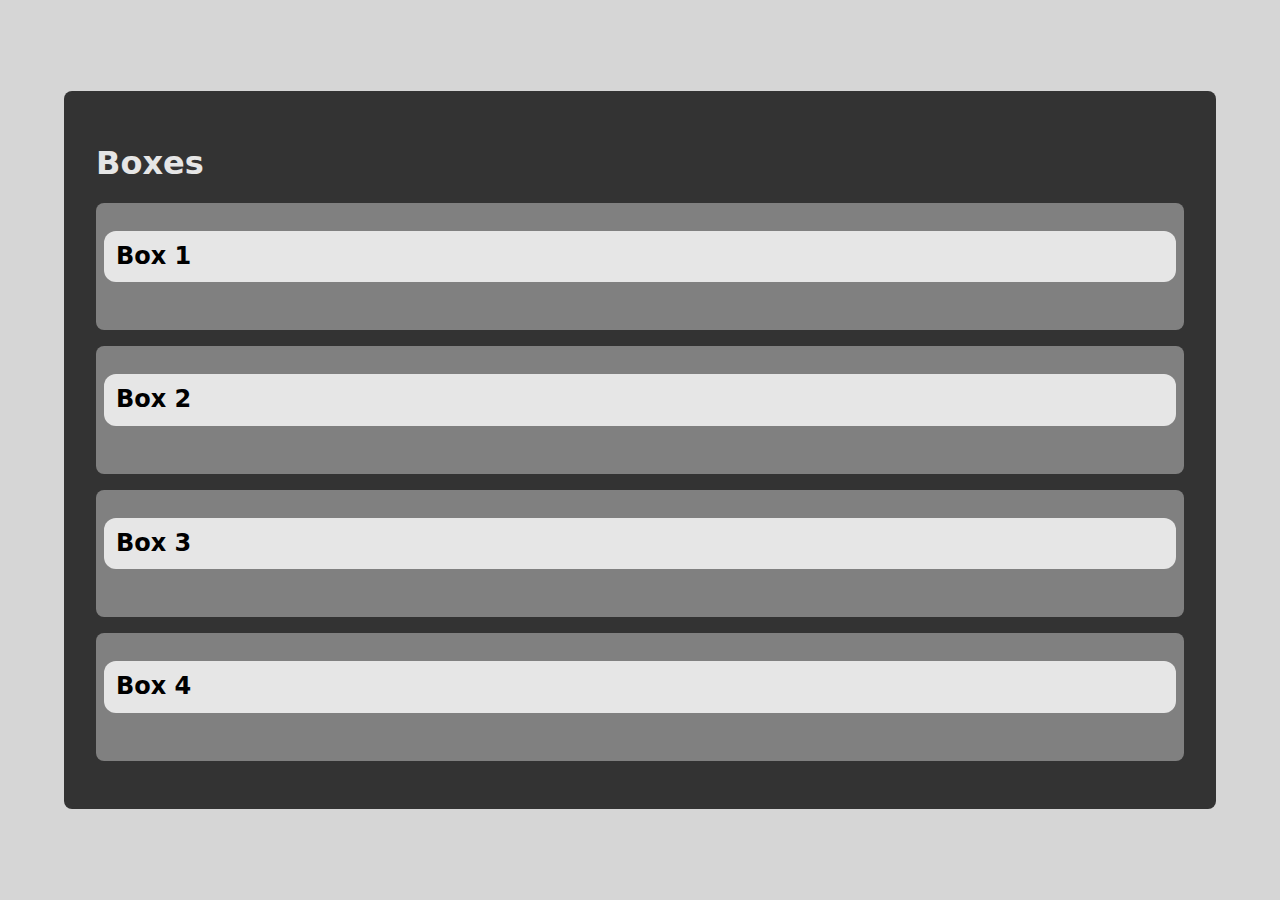
<file: Librería de componentes/acordeón/index.html>
<!DOCTYPE html>
<html lang="es">
  <head>
    <meta charset="UTF-8" />
    <meta http-equiv="X-UA-Compatible" content="IE=edge" />
    <meta name="viewport" content="width=device-width, initial-scale=1.0" />
    <title>Document</title>

    <!-- Code -->

    <!-- Code -->
    
    <script src="./assets/js/main.js" defer></script>
    <link rel="stylesheet" href="./assets/css/normalize.css" />
    <link rel="stylesheet" href="./assets/css/style.css" />
  </head>
  <body>
    <article class="container">
      <h1 class="container__title">Boxes</h1>
      <section class="box">
        <h2 class="box__title">Box 1</h2>
        <p class="box__text">Lorem ipsum dolor, sit amet consectetur adipisicing elit. Aliquid libero rerum quidem incidunt voluptates id quasi, porro beatae quam animi eveniet pariatur debitis cumque alias accusantium est recusandae at reprehenderit.
        </p>
      </section>
      <section class="box">
        <h2 class="box__title">Box 2</h2>
        <p class="box__text">Lorem ipsum dolor sit amet consectetur adipisicing elit. Ipsum excepturi repellat modi animi totam quo vitae quidem aliquid odit iste culpa et dolore enim, repellendus labore sed iusto! Nisi, corporis?</p>
      </section>
      <section class="box">
        <h2 class="box__title">Box 3</h2>
        <p class="box__text">Lorem ipsum dolor sit amet consectetur adipisicing elit. Quo enim, tempora doloremque alias nisi minus, sequi similique provident consectetur adipisci aliquid laborum dicta doloribus ipsum magni id eius ipsa sunt.</p>
      </section>
      <section class="box">
        <h2 class="box__title">Box 4</h2>
        <p class="box__text">Lorem ipsum dolor sit amet consectetur adipisicing elit. Nulla quas omnis ducimus expedita voluptas optio, placeat porro officiis fugit rem nisi sed qui harum laboriosam? Sit eligendi nobis sunt non.</p>
      </section>
    </article>
  </body>
</html>
</file>
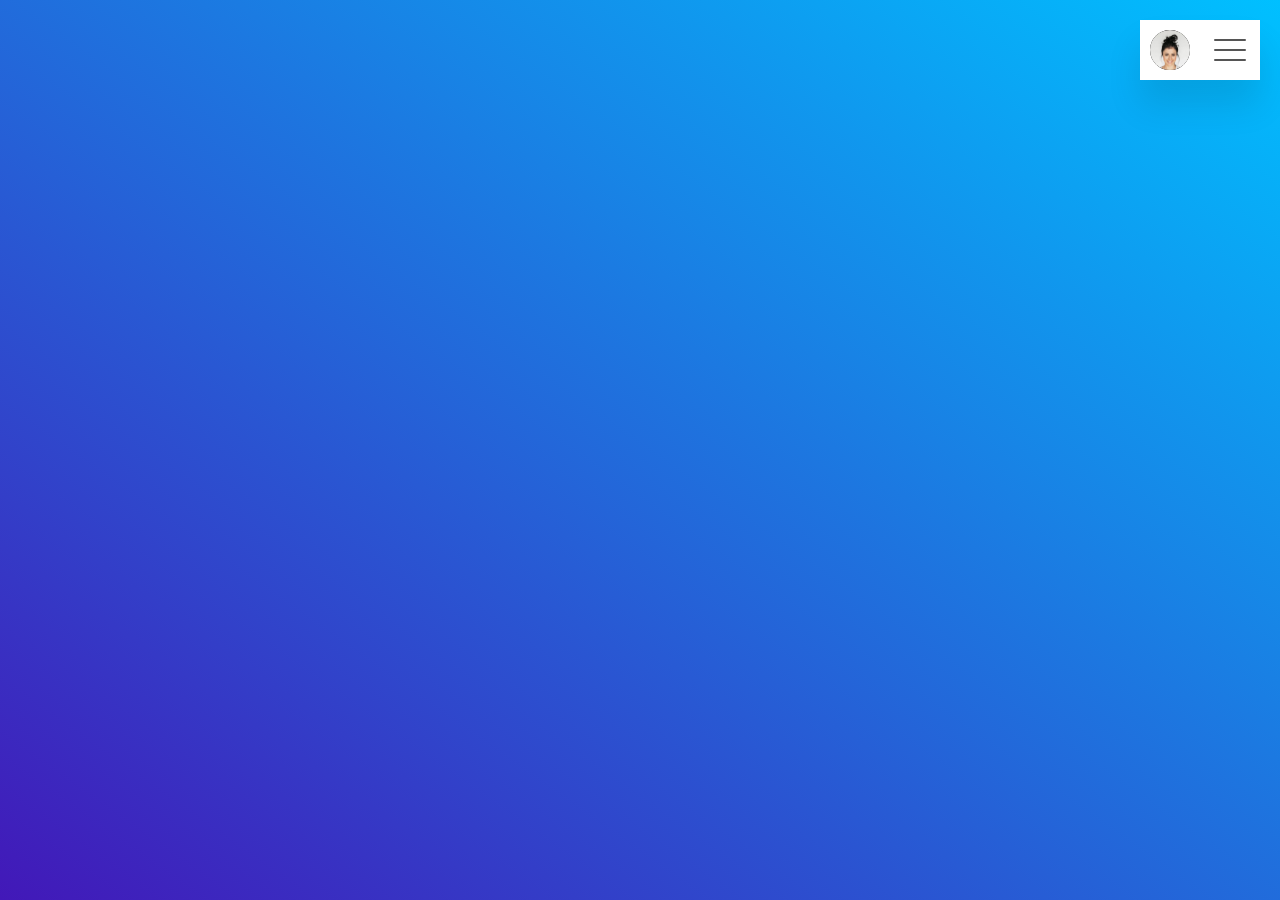
<file: Librería de componentes/dropdown-menu/index.html>
<!DOCTYPE html>
<html lang="es">
  <head>
    <meta charset="UTF-8" />
    <meta http-equiv="X-UA-Compatible" content="IE=edge" />
    <meta name="viewport" content="width=device-width, initial-scale=1.0" />
    <title>Dropdown Menu</title>
    <link rel="stylesheet" href="./assets/css/normalize.css" />
    <link rel="stylesheet" href="./assets/css/style.css" />
  </head>
  <body>
    <nav class="nav" id="nav">
      <div class="user">
        <div class="user__boxImg">
          <img
            src="./assets/img/profile.jpg"
            alt="Profile photo"
            class="user__img"
          />
        </div>
        <p class="user__name">Alina Smith</p>
      </div>
      <ul class="menu">
        <li class="menu__item">
          <a href="#" class="menu__link"
            ><img
              src="./assets/img/user.svg"
              alt="Icon user"
              class="menu__icon"
            />My Profile</a
          >
        </li>
        <li class="menu__item">
          <a href="#" class="menu__link"
            ><img
              src="./assets/img/chat.svg"
              alt="Icon chat"
              class="menu__icon"
            />Messages</a
          >
        </li>
        <li class="menu__item">
          <a href="#" class="menu__link"
            ><img
              class="menu__icon"
              src="./assets/img/bell.svg"
              alt="Icon bell"
            />Notification</a
          >
        </li>
        <li class="menu__item">
          <a href="#" class="menu__link">
            <img
              src="./assets/img/paperclip.svg"
              alt="Icon settings"
              class="menu__icon"
            />Settings</a
          >
        </li>
        <li class="menu__item">
          <a href="#" class="menu__link"
            ><img
              class="menu__icon"
              src="./assets/img/question.svg"
              alt="Icon question"
            />Help & Support</a
          >
        </li>
        <li class="menu__item">
          <a href="#" class="menu__link">
            <img
              src="./assets/img/log-out.svg"
              alt="Icon log-out"
              class="menu__icon"
            />Logout</a
          >
        </li>
      </ul>
      <div class="icon" id="icon">
        <div class="icon__draw"></div>
      </div>
    </nav>

    <script src="./assets/js/scripts.js"></script>
  </body>
</html>
</file>
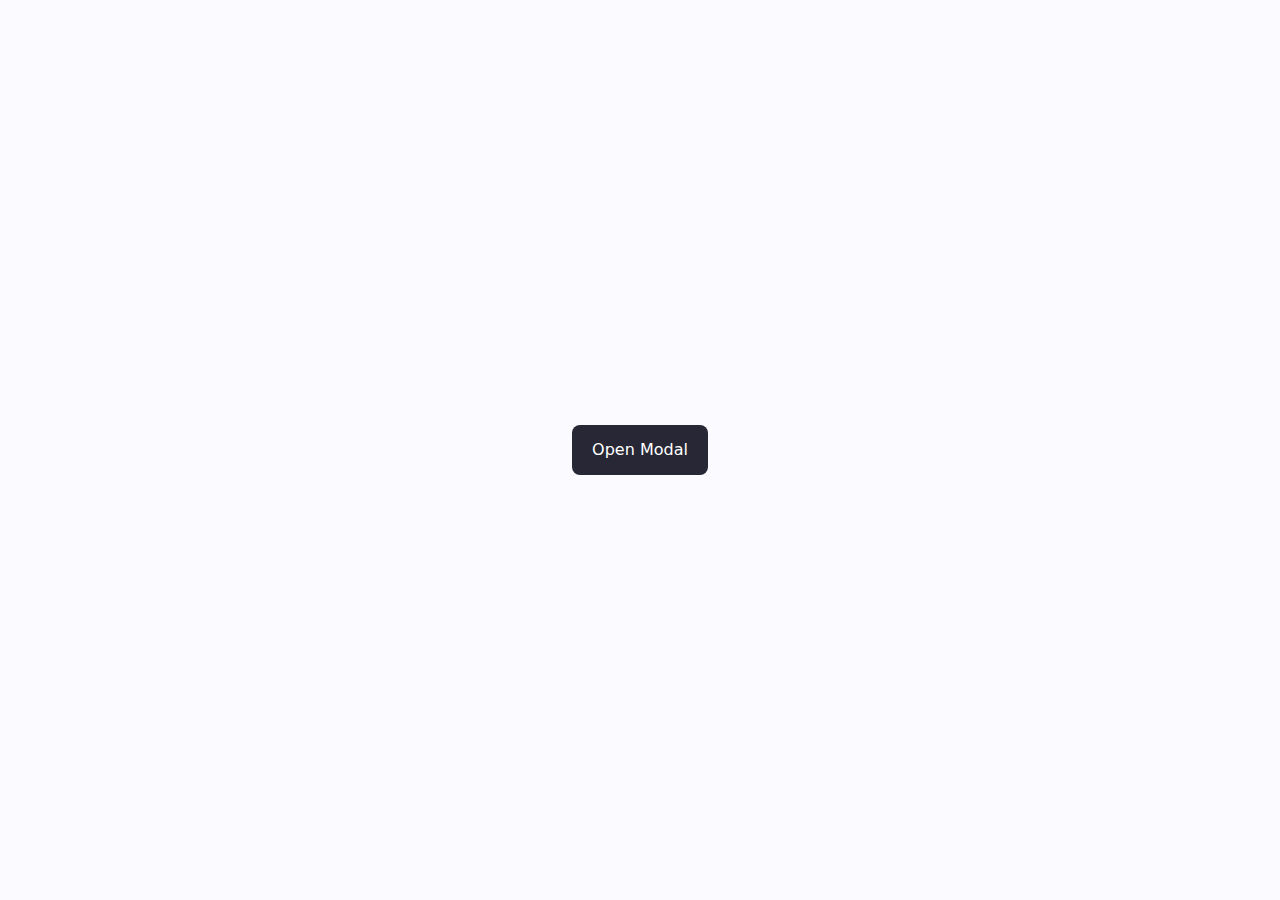
<file: Librería de componentes/modal-window/index.html>
<!DOCTYPE html>
<html lang="es">
<head>
    <meta charset="UTF-8">
    <meta http-equiv="X-UA-Compatible" content="IE=edge">
    <meta name="viewport" content="width=device-width, initial-scale=1.0">
    <title>Document</title>
    <link href='https://unpkg.com/boxicons@2.1.2/css/boxicons.min.css' rel='stylesheet'>
    <link rel="stylesheet" href="./assets/css/normalize.css">
    <link rel="stylesheet" href="./assets/css/style.css">
</head>
<body>
    <article class="modal container">
        <button class="modal__button" id="open-modal">Open Modal</button>
        <div class="modal__container" id="modal-container">
            <div class="modal__content">
                <div class="modal__close" id="close-modal" title="close"><i class='bx bx-x'></i></div>
                <h1 class="modal__title">Question?</h1>
                <p class="modal__description">Lorem ipsum dolor sit amet consectetur adipisicing elit. Veniam nostrum suscipit quo, eligendi dignissimos libero culpa numquam sequi odit nemo maiores. Vitae amet saepe assumenda nemo illum. Ipsam, voluptatibus odit!</p>
                <button class="modal__button modal__button--width">Accept</button>
                <button class="modal__button modal__button--width">Decline</button>
            </div>
        </div>
    </article>

    
    <script src="./assets/js/main.js"></script>
</body>
</html>
</file>
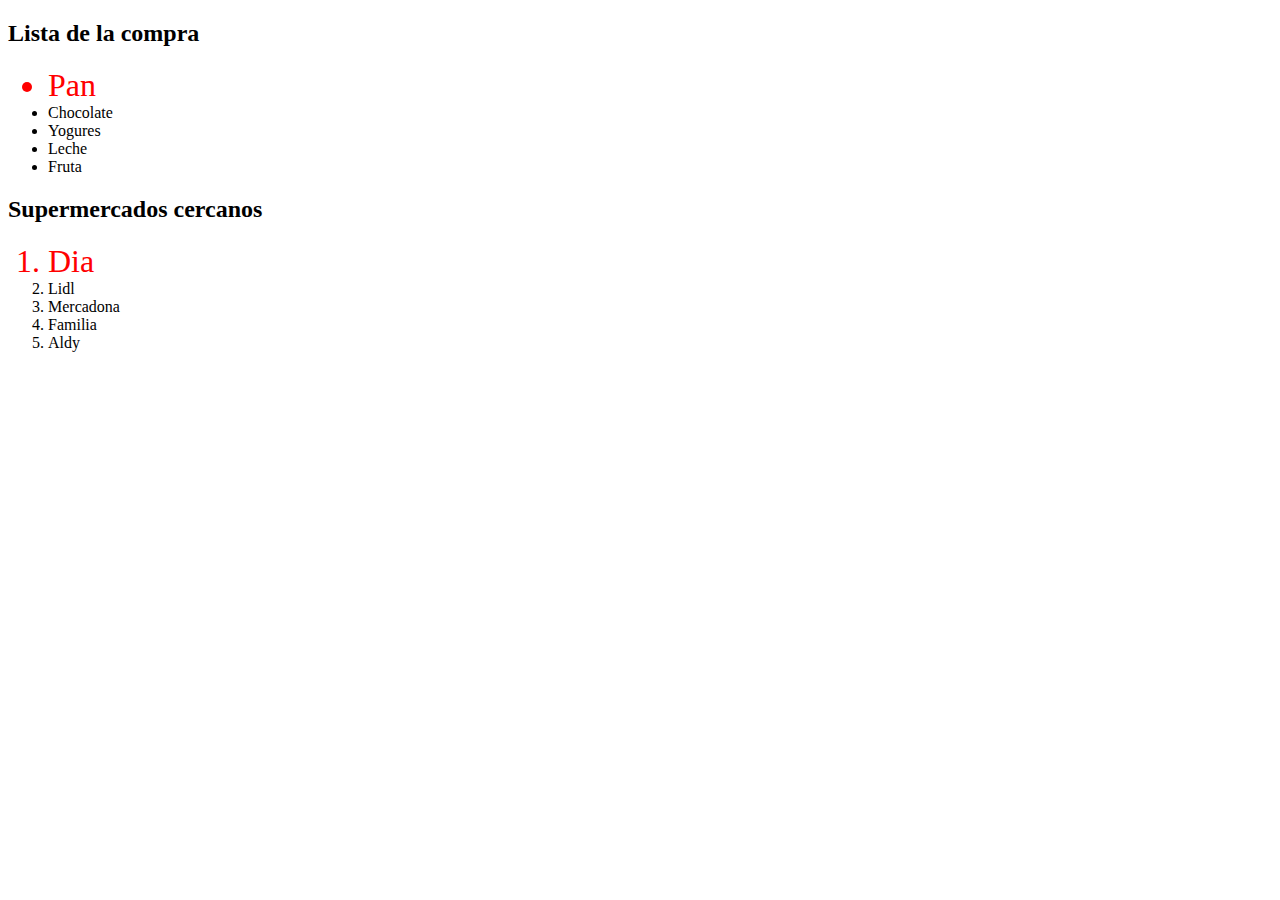
<file: Open-Bootcamp/ejercicios/ejercicio-tema4/index.html>
<!DOCTYPE html>
<html lang="en">
<head>
  <meta charset="UTF-8">
  <meta http-equiv="X-UA-Compatible" content="IE=edge">
  <meta name="viewport" content="width=device-width, initial-scale=1.0">
  <title>Ganando precisión con los selectores en CSS</title>
  <link rel="stylesheet" href="style.css">
</head>
<body>
  <h2 class="encabezado" id="titulo">Lista de la compra</h2>
  <ul>
    <li id="elemento-1">Pan</li>
    <li id="elemento-2">Chocolate</li>
    <li id="elemento-3">Yogures</li>
    <li id="elemento-4">Leche</li>
    <li id="elemento-5">Fruta</li>
  </ul>
  <h2 class="encabezado" id="titulo">Supermercados cercanos</h2>
  <ol>
    <li id="elemento-1">Dia</li>
    <li id="elemento-2">Lidl</li>
    <li id="elemento-3">Mercadona</li>
    <li id="elemento-4">Familia</li>
    <li id="elemento-5">Aldy</li>
  </ol>
</body>
</html>
</file>
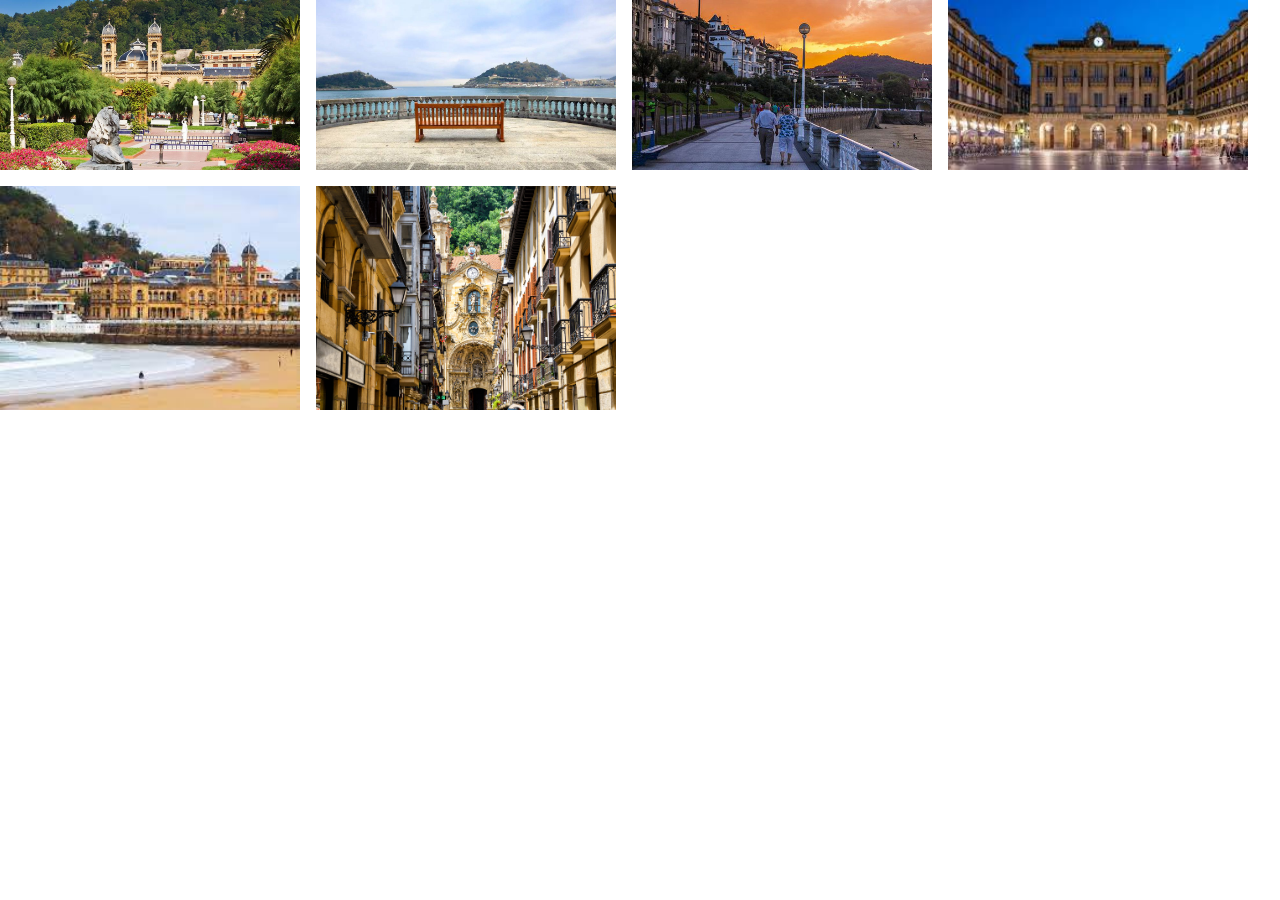
<file: Open-Bootcamp/ejercicios/ejercicio-tema5/index.html>
<!DOCTYPE html>
<html lang="en">
  <head>
    <meta charset="UTF-8" />
    <meta http-equiv="X-UA-Compatible" content="IE=edge" />
    <meta name="viewport" content="width=device-width, initial-scale=1.0" />
    <title>Disposición de elementos en CSS</title>
    <link rel="stylesheet" href="style.css" />
  </head>
  <body>
    <div class="container">
      <img src="./img/alderdieder.jpg" alt="imagen-1" class="image" /><img
        src="./img/bahia.jpg"
        alt="imagen-2"
        class="image"
      /><img src="./img/concha.jpg" alt="imagen-3" class="image" /><img
        src="./img/consti.jfif"
        alt="imagen-4"
        class="image"
      /><img src="./img/playa.jfif" alt="imagen-5" class="image" /><img
        src="./img/pvieja.webp"
        alt="imagen-6"
        class="image"
      />
    </div>
  </body>
</html>
</file>
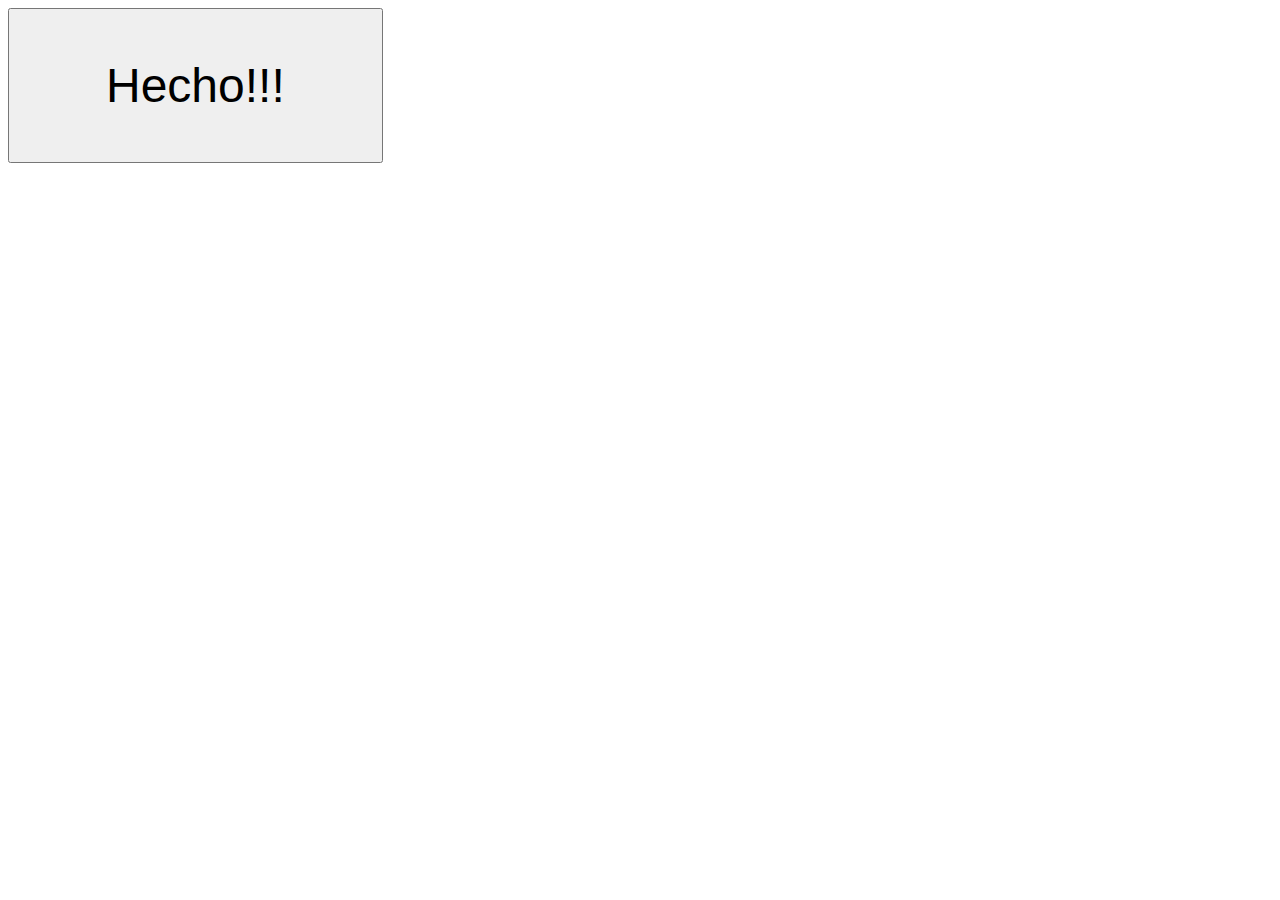
<file: Open-Bootcamp/ejercicios/ejercicio-tema6/index.html>
<!DOCTYPE html>
<html lang="en">
<head>
  <meta charset="UTF-8">
  <meta http-equiv="X-UA-Compatible" content="IE=edge">
  <meta name="viewport" content="width=device-width, initial-scale=1.0">
  <title>Selectores, pseudo-clases y pseudo-elementos en CSS</title>
  <link rel="stylesheet" href="style.css">
</head>
<body>
  <button class="btn"></button>
</body>
</html>
</file>
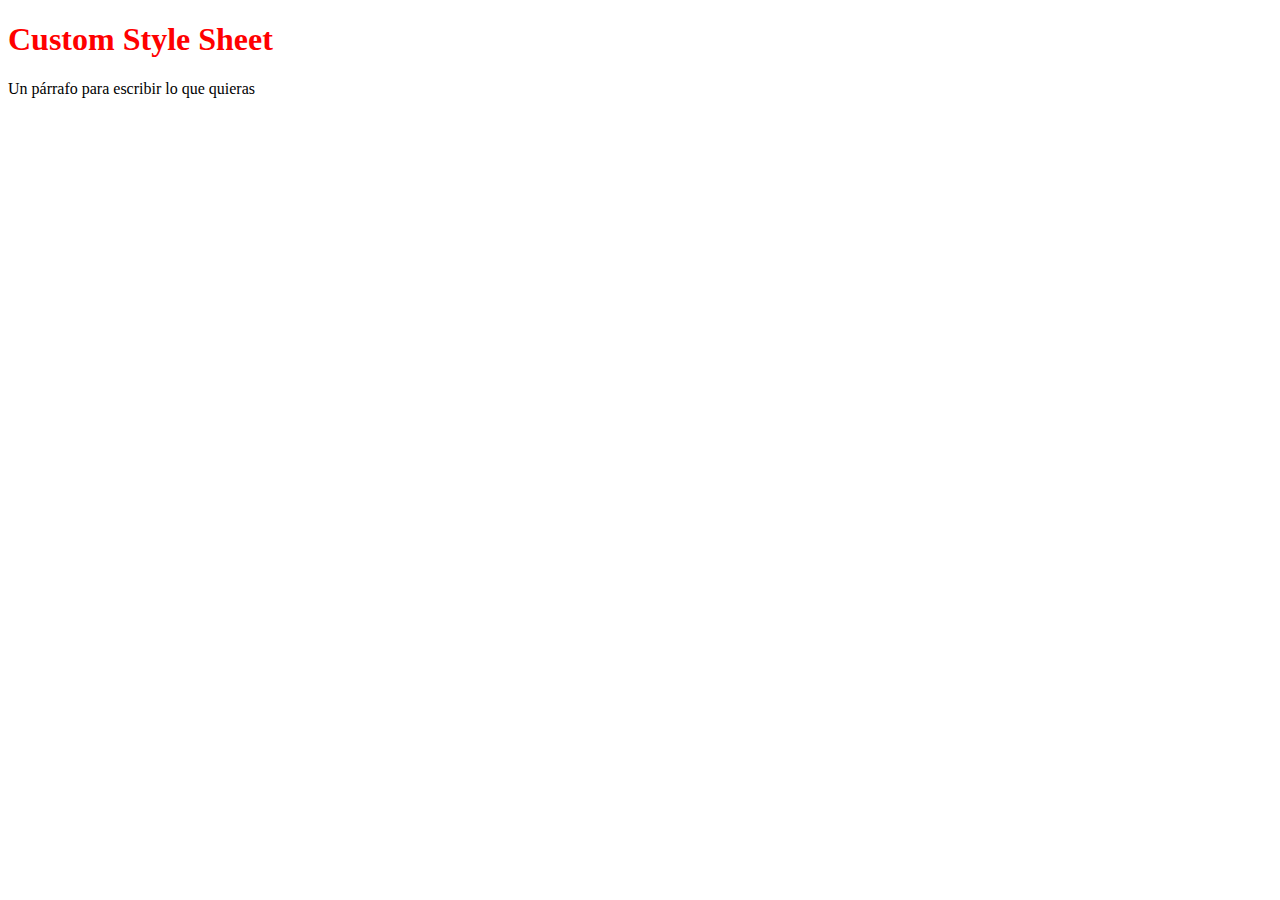
<file: Open-Bootcamp/html/intro-css/index.html>
<!DOCTYPE html>
<html lang="en">
  <head>
    <meta charset="UTF-8" />
    <meta http-equiv="X-UA-Compatible" content="IE=edge" />
    <meta name="viewport" content="width=device-width, initial-scale=1.0" />
    <title>Trabajando con CSS</title>
    <link rel="stylesheet" href="style.css" />
  </head>
  <body>
    <h1>Custom Style Sheet</h1>
    <p>Un párrafo para escribir lo que quieras</p>
  </body>
</html>
</file>
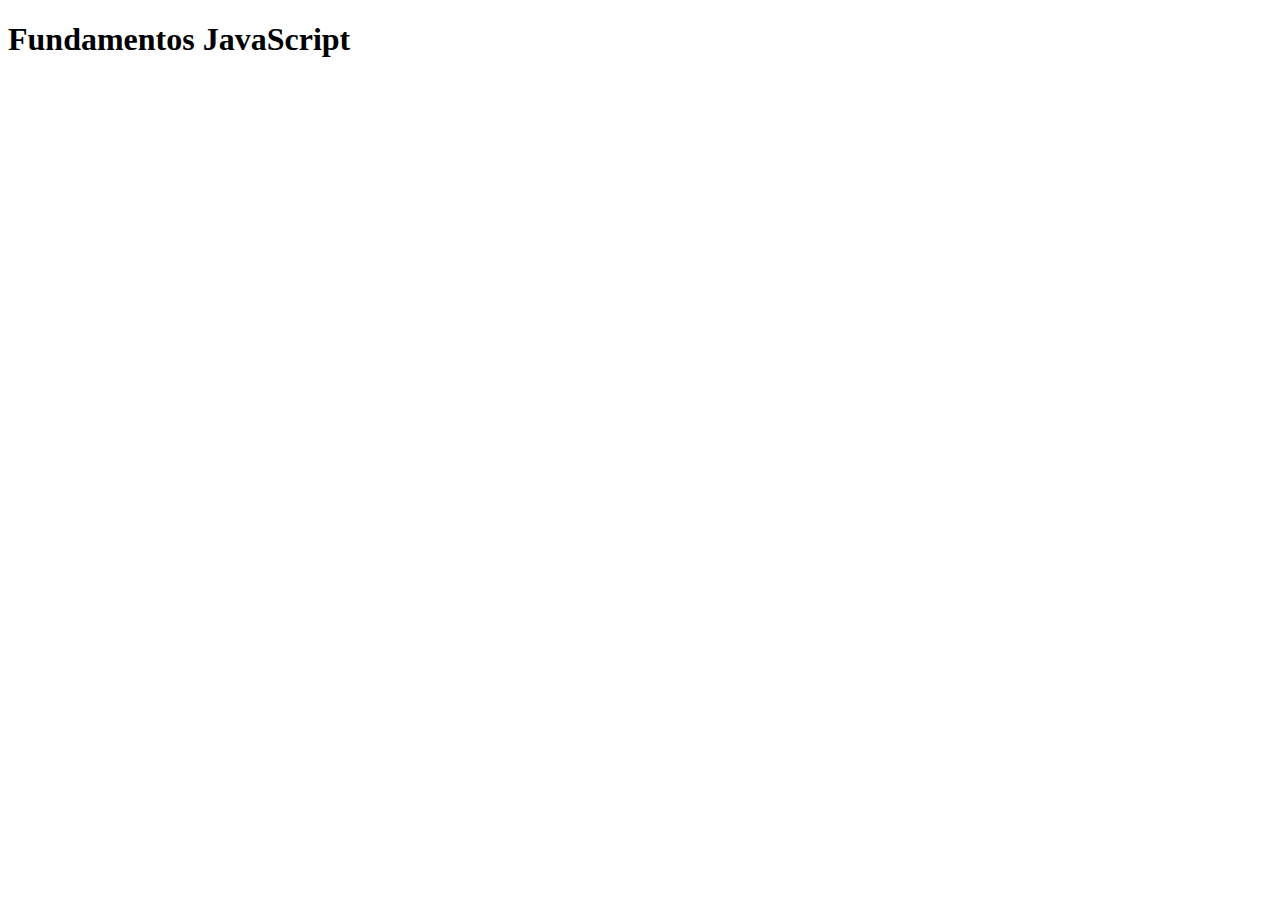
<file: jonmircha-javascript/00_basicos.html>
<!DOCTYPE html>
<html lang="es">

<head>
  <meta charset="UTF-8">
  <meta name="viewport" content="width=device-width, initial-scale=1.0">
  <title>Fundamentos JavaScript</title>
</head>

<body>
  <h1>Fundamentos JavaScript</h1>
  <script>
    /* **********     Curso JavaScript: 3. Variables: var 🥊VS🥊 let - #jonmircha     ********** */

    // var hola = "Hola Mundo";
    // let hello = "Hello World";
    // console.log(hola);
    // console.log(hello);
    // console.log(window);
    // console.log(window.hola);
    // console.log(window.hello);
    //Ambito de bloque
    //Esto es un bloque - comentario de una linea
    /*
    Esto
    es
    un
    comentario
    de
    varias
    líneas */
    // console.log ("****************var*****************");
    // var musica = "Rock";
    // console.log("Variable Música antes del Bloque", musica);
    // {
    //   var musica = "Pop";
    //   console.log("Variable Música dentro del Bloque", musica);
    // }
    // console.log("Variable Música después del Bloque", musica);
    // console.log("****************let*****************");
    // let musica2 = "Rock";
    // console.log("Variable Música antes del Bloque", musica2);
    // {
    //   let musica2 = "Pop";
    //   console.log("Variable Música dentro del Bloque", musica2);
    // }
    // console.log("Variable Música después del Bloque", musica2);





    /* **********     Curso JavaScript: 4. Constantes (const) - #jonmircha     ********** */

    //  let a;
    //  const PI = 3.1416;
    //  //const NUEVE;
    //  console.log(PI);
    //  //PI = 3.15;

    //  a = "kenai";
    //  console.log(a);

    //  const objeto = {
    //    nombre: "Jon",
    //    edad: 35
    //  }

    //  const colores = ["blanco", "negro", "azul"];

    //  console.log(objeto);
    //  console.log(colores);

    //  objeto.correo = "jonmircha@gmail.com";
    //  colores.push("anaranjado");

    //  console.log(objeto);
    //  console.log(colores);





    /* **********     Curso JavaScript: 5. Cadenas de Texto (Strings) - #jonmircha     ********** */

    
        //Cadenas de Texto aka Strings
        // let nombre = "Jon";
        // let apellido = 'MirCha';
        // let saludo = new String("Hola Mundo");
        // let lorem = "       Lorem ipsum, dolor sit amet consectetur adipisicing elit. Est, et dolorum. Adipisci sequi, voluptates accusamus earum magnam non pariatur odit consequuntur dicta modi. Quam soluta aliquid nam ea quod dolore.      ";

        // console.log(nombre, apellido, saludo);
        // console.log(
        //   nombre.length,
        //   apellido.length,
        //   saludo.length,
        //   nombre.toUpperCase(),
        //   apellido.toLowerCase(),
        //   lorem.includes("amet"),
        //   lorem.includes("jon"),
        //   lorem,
        //   lorem.trim(),
        //   lorem.split(" "),
        //   lorem.split(",")
        // );

     





    /* **********     Curso JavaScript: 6. Template Strings - #jonmircha     ********** */

    // let nombre = "Jon";
    // let apellido = "MirCha";
 
    //Concatenación
    //let saludo = "Hola mi nombre es " + nombre + " " + apellido + ".";
    //console.log(saludo);

    //Interpolción de variables
    //Template String
    //  let saludo2 = `Hola mi nombre es ${nombre} ${apellido}.`;
    // console.log(saludo2);

    // let ul = "<ul>< li > Primavera</li><li>Verano</li><li>Otoño</li><li>Invierno</li></ul > ";

    // console.log(ul);

    // let ul2 = `
    //   <ul>
    //     <li>Primavera</li>
    //     <li>Verano</li>
    //     <li>Otoño</li>
    //     <li>Invierno</li>
    // </ul>
    // `;

    // console.log(ul2);

    // let ul3 = "<ul>";
    // ul3 += "<li> Primavera</li>";
    // ul3 += "<li>Verano</li>";
    // ul3 += "<li>Otoño</li>";
    // ul3 += "<li>Invierno</li>";
    // ul3 += "</ul>";

    // console.log(ul3);
 





    /* **********     Curso JavaScript: 7. Números (Numbers) - #jonmircha     ********** */

    /* let a = 2;
    let b = new Number(1);
    let c = 7.19;
    let d = "5.6";

    console.log(a, b);
    console.log(c.toFixed(1));
    console.log(c.toFixed(5));
    console.log(parseInt(c));
    console.log(parseFloat(c));
    console.log(typeof c, typeof d);
    console.log(a + b);
    console.log(c + parseInt(d));
    console.log(c + parseFloat(d));
    console.log(c + Number.parseInt(d));
    console.log(c + Number.parseFloat(d)); */





    /* **********     Curso JavaScript: 8. Booleans - #jonmircha     ********** */

    /* let verdadero = true;
    let falso = false;
    let v = Boolean(true);
    let f = Boolean(false);

    console.log(verdadero, falso, v, f);
    console.log(typeof verdadero, typeof falso);
    console.log(Boolean(0));
    console.log(Boolean(-7));
    console.log(Boolean(6));
    console.log(Boolean(""));
    console.log(Boolean(" ")); */





    /* **********     Curso JavaScript: 9. undefined, null & NaN - #jonmircha     ********** */

    //undefined indica que no se ha inicializado una variable y que el valor está ausente
    /* let indefinida;
    console.log(indefinida); */

    //null es un valor especial que indica la ausencia de un valor
   /*  let nulo = null;
    console.log(null); */

    //NaN - Not a Number
    /* let noEsUnNumero = "hola" * 3.7;
    console.log(noEsUnNumero);
 */



    /* **********     Curso JavaScript: 10. Funciones - #jonmircha     ********** */

    /*
    Una función es un bloque de código, autocontenido, que se puede definir una vez y ejecutar en cualquier momento. Opcionalmente, una función puede aceptar parámetros y devolver un valor.

    Las funciones en JavaScript son objetos, un tipo especial de objetos:

    Se dice que las funciones son ciudadanos de primera clase porque pueden asignarse a un valor, y pueden pasarse como argumentos y usarse como un valor de retorno.
    */

    //Declaración de función
     /* function estoEsUnaFuncion() {
       console.log("Uno");
       console.log("Dos");
       console.log("Tres");
     } */

    //Invocación de función
    /* estoEsUnaFuncion();
    estoEsUnaFuncion();
    estoEsUnaFuncion();
    estoEsUnaFuncion(); */

    /* function unaFuncionQueDevuelveValor() {
      console.log("Uno");
      return 19;
      console.log("Dos");
      console.log("Tres");
      return "La función ha retornado una Cadena de texto";
    }

    let valorDeFuncion = unaFuncionQueDevuelveValor();

    console.log(valorDeFuncion); */

     /* function saludar(nombre = "Desconocido", edad = 0) {
       console.log(`Hola mi nombre es ${nombre} y tengo ${edad} años.`);
     }

    saludar("kEnAi", 7);
    saludar(); */

    //Funciones declaradas VS funciones expresadas

    /* funcionDeclarada();

    function funcionDeclarada() {
      console.log("Esto es un función declarada, puede invocarse en cualquier parte de nuestro código, incluso antes de que la función sea declarada");
    }

    funcionDeclarada(); */

    // funcionExpresada();

    //función anónima
    /* const funcionExpresada = function () {
      console.log("Esto es una función expresada, es decir, una función que se le ha asignado como valor a una variable, si invocamos esta función antes de su definición JS nos dirá 'Cannot access 'funcionExpresada' before initialization'")
    }

    funcionExpresada(); */





    /* **********     Curso JavaScript: 11. Arreglos (Arrays) - #jonmircha     ********** */

        /* const a = [];
        const b = [1, true, "Hola", ["A", "B", "C", [1, 2, 3]]];
        console.log(a);
        console.log(b);
        console.log(b.length);
        console.log(b[2]);
        console.log(b[0]);
        console.log(b[3]);
        console.log(b[3][2]);
        console.log(b[3][3][0]); */

        /* const c = Array.of("X", "Y", "Z", 9, 8, 7);
        console.log(c);

        const d = Array(100).fill(false);
        console.log(d);

        const e = new Array();
        console.log(e);

        const f = new Array(1, 2, 3, true, false);
        console.log(f);

        const colores = ["Rojo", "Verde", "Azul"];
        console.log(colores);

        colores.push("Negro");
        console.log(colores);

        colores.pop();
        console.log(colores);

        colores.forEach(function (el, index) {
          console.log(`<li id="${index}">${el}</li>`);
        });
 */




    /* **********     Curso JavaScript: 12. Objetos - #jonmircha     ********** */

    /* let a = new String("Hola");
    console.log(a)

    const b = {}
    console.log(b);

    const c = new Object();
    console.log(c); */
 
    /* dentro de un objeto a las variables se le van a llamar atributos/propiedades y a las funciones se les llama métodos */
        /* const jon = {
          nombre: "Jon",
          apellido: "MirCha",
          edad: 35,
          pasatiempos: ["Correr", "Hacer ejercicio", "Dar clases"],
          soltero: false,
          contacto: {
            email: "jonmircha@gmail.com",
            twitter: "@jonmircha",
            movil: "5215512345678"
          },
          saludar: function () {
            console.log(`Hola :)`)
          },
          decirMiNombre: function () {
            console.log(`Hola me llamo ${this.nombre} ${this.apellido} y tengo ${this.edad} años y me puedes seguir como ${this.contacto.twitter} en twitter.`)
          }
        }

        console.log(jon);
        console.log(jon["nombre"]);
        console.log(jon["apellido"]);
        console.log(jon.nombre);
        console.log(jon.apellido);
        console.log(jon.edad);
        console.log(jon.soltero);
        console.log(jon.pasatiempos);
        console.log(jon.pasatiempos[1]);
        console.log(jon.contacto);
        console.log(jon.contacto.twitter);
        jon.saludar();
        jon.decirMiNombre();

        console.log(Object.keys(jon));
        console.log(Object.values(jon));
        console.log(jon.hasOwnProperty("nombre"));
        console.log(jon.hasOwnProperty("nacimiento")); */
    





    /* **********     Curso JavaScript: 13. Tipos de Operadores - #jonmircha     ********** */

    /* Operadores */
    /* Aritméticos:  + - * / % ()  */

    /* let a = 5 + (5 - 10) * 3;
    let modulo = 5 % 2;

    console.log(a);
    console.log(modulo); */
 

    /*  Relacionales: >, <,   >=, <=, ==, ===, !=, !== */

    /* console.log(8 > 9);
    console.log(9 > 8);
    console.log(8 >= 9);
    console.log(9 >= 8);
    console.log(7 < 7);
    console.log(7 <= 7); */

    /*
    = 1 igual es asignación  de variable
    == 2 iguales es comparacion de valores
    === 3 igulaes es comparación de tipo de dato y de valor
    */

    /* console.log(7 == 7);
    console.log("7" == 7);
    console.log(0 == false);

    console.log(7 === 7);
    console.log("7" === 7);
    console.log(0 === false); */

    /* Incremento Decremento */
    /* let i = 2;

    console.log(i++);
    console.log(++i); */

    //i = i + 2;
    //i *= 3;

    //operador unario
    /* i++; postincremento
    i--; postdecremento
    ++i; preincremento
    --i; predecremento 
    console.log(i); */

    /*
    Lógicos
      ! - Not : Niega, es decir lo que es verdadero lo vuelve falso y viceversa
      || - Or: Cuando tengo 2 o más condiciones, con que una se cumpla, es decir sea verdadera, el OR será verdadero.
      && - And: Cuando tengo 2 o más condiciones, todas tienen que cumplirse, es decir ser verdaderas, para que AND se valide */
    /*
    console.log(!true);
    console.log(!false);
    console.log((9 === 9) || ("9" === 9));
    console.log((9 === 9) && ("9" === 9));
    console.log((9 === 9) && ("9" === "9")); */





    /* **********     Curso JavaScript: 14. Condicionales - #jonmircha     ********** */

    /* if - else */

    /* let edad = 29;

    if (edad > 17) {
      console.log("Eres mayor de Edad");
    } else {
      console.log("Eres menor de Edad");
    }

    if (edad >= 18) {
      console.log("Eres mayor de Edad");
    } else {
      console.log("Eres menor de Edad");
    }

    if (edad < 18) {
      console.log("Eres menor de Edad");
    } else {
      console.log("Eres mayor de Edad");
    }

    if (edad <= 17) {
      console.log("Eres menor de Edad");
    } else {
      console.log("Eres mayor de Edad");
    } */

    /* if - else if - else */
    
      /* Déjame Dormir - 0hrs - 5hrs
      Buenos dias 6hrs - 11hrs
      Buenas tardes 12hrs - 18hrs
      Buenas noches 19hrs - 23hrs */
   
    /* let hora = 3;
    if (hora >= 0 && hora <= 5) {
      console.log("Déjame dormir");
    } else if (hora >= 6 && hora <= 11) {
      console.log("Buenos días");
    } else if (hora >= 12 && hora <= 18) {
      console.log("Buenas tardes");
    } else {
      console.log("Buenas noches");
    }

    if (hora < 6) {
      console.log("Déjame dormir");
    } else if (hora > 5 && hora < 12) {
      console.log("Buenos días");
    } else if (hora > 11 && hora < 19) {
      console.log("Buenas tardes");
    } else {
      console.log("Buenas noches");
    } */

    /* Operador Ternario (condición) ? verdadero : falsa */
    /* let edad = 13;
    console.log("Operador Ternario");
     let eresMayor = (edad >= 18)
       ? "Eres mayor de Edad"
       : "Eres menor de Edad";
     console.log(eresMayor); */

    /* switch - case */
    /*
    domingo -0
    lunes - 1
    martes - 2
    miércoles - 3
    jueves - 4
    viernes - 5
    sábado - 6
    */
    /* let dia = 2;

    switch (dia) {
      case 0:
        console.log("Domingo");
        break;
      case 1:
        console.log("Lunes");
        break;
      case 2:
        console.log("Martes");
        break;
      case 3:
        console.log("Miércoles");
        break;
      case 4:
        console.log("Jueves");
        break;
      case 5:
        console.log("Viernes");
        break;
      case 6:
        console.log("Sábado");
        break;
      default:
        console.log("El día no existe");
        break;
    } */
 





    /* **********     Curso JavaScript: 15. Ciclos (Loops) - #jonmircha     ********** */

    /*  let contador = 0;

     while (contador < 10) {
       console.log("while " + contador);
       contador++;
     }


     do {
       console.log("do while " + contador);
       contador++;
     } while (contador < 10); */

    /* for (inicialización de variable; condición; decremento o incremento) {
      sentencias que ejecuta el for
      sentencias que ejecuta el for
      sentencias que ejecuta el for
    } */

    /* for (let i = 0; i < 10; i++) {
      console.log("for " + i);
    }

    let numeros = [10, 20, 30, 40, 50, 60, 70, 80, 90, 100];

    for (let i = 0; i < numeros.length; i++) {
      console.log(numeros[i]);
    }

    const jon = {
      nombre: "Jon",
      apellido: "MirCha",
      edad: 35
    }

    for (const propiedad in jon) {
      console.log(`Key: ${propiedad}, Value: ${jon[propiedad]}`);
    }

    for (const elemento of numeros) {
      console.log(elemento);
    }

    let cadena = "Hola Mundo";

    for (const caracter of cadena) {
      console.log(caracter);
    } */





    /* **********     Curso JavaScript: 16. Manejo de Errores - #jonmircha     ********** */
    /*  try {
       console.log("En el Try se agrega el código a evaluar");
       noExiste;
       console.log("Segundo mensaje en el try");
     } catch (error) {
       console.log("Catch, captura cualquier error surgido o lanzado en el try");
       console.log(error);
     } finally {
       console.log("El bloque finally se ejecutará siempre al final de unbloque try-catch");
     }


     try {
       let numero = "y";

       if (isNaN(numero)) {
         throw new Error("El caractér introducido no es un Número");
       }

       console.log(numero * numero);
     } catch (error) {
       console.log(`Se produjo el siguiente error: ${error}`);
     } */





    /* **********     Curso JavaScript: 17. break & continue - #jonmircha     ********** */

    /* const numeros = [1, 2, 3, 4, 5, 6, 7, 8, 9, 0];

    for (let i = 0; i < numeros.length; i++) {
      if (i === 5) {
        break;
      }
      console.log(numeros[i]);
    }

    for (let i = 0; i < numeros.length; i++) {
      if (i === 5) {
        continue;
      }
      console.log(numeros[i]);
    } */





    /* **********     Curso JavaScript: 18. Destructuración - #jonmircha     ********** */
    /* const numeros = [1, 2, 3];

    //Sin destructuración
    let uno = numeros[0],
      dos = numeros[1],
      tres = numeros[2];

    console.log(uno, dos, tres);

    //Con destructuración
    const [one, two, three] = numeros;
    console.log(one, two, three);

    const persona = {
      nombre: "Jon",
      apellido: "MirCha",
      edad: 35
    };

    let { nombre, edad, apellido } = persona;
    console.log(nombre, apellido, edad); */





    /* **********     Curso JavaScript: 19. Objetos literales - #jonmircha     ********** */
    /* let nombre = "kEnAi",
      edad = 7;

    const perro = {
      nombre: nombre,
      edad: edad,
      ladrar: function () {
        console.log("guauu guauu!!!")
      }
    }

    console.log(perro);
    perro.ladrar()

    const dog = {
      nombre,
      edad,
      raza: "Callejero",
      ladrar() {
        console.log("guauu guauu guauu!!!")
      }
    }

    console.log(dog);
    dog.ladrar(); */





    /* **********     Curso JavaScript: 20. Parámetros REST & Operador Spread - #jonmircha     ********** */
    /* function sumar(a, b, ...c) {
      let resultado = a + b;

      c.forEach(function (n) {
        resultado += n
      });

      return resultado;
    }

    console.log(sumar(1, 2));
    console.log(sumar(1, 2, 3));
    console.log(sumar(1, 2, 3, 4));
    console.log(sumar(1, 2, 3, 4, 5));
    console.log(sumar(1, 2, 3, 4, 5, 6));
    console.log(sumar(1, 2, 3, 4, 5, 6, 7));



    const arr1 = [1, 2, 3, 4, 5],
      arr2 = [6, 7, 8, 9, 0];

    console.log(arr1, arr2);

    const arr3 = [...arr1, ...arr2];
    console.log(arr3); */





    /* **********     Curso JavaScript: 21. Arrow Functions - #jonmircha     ********** */
    /* const saludar = () => console.log(`Hola`);
    saludar(); */

    /* const saludar = nombre => console.log(`Hola ${nombre}`);
    saludar("Irma");
 */
    /* const sumar = function (a, b) {
      return a + b;
    } */

    /*  const sumar = (a, b) => a + b;

     console.log(sumar(9, 9));

     const funcionDeVariasLineas = () => {
       console.log("Uno");
       console.log("Dos");
       console.log("Tres");
     }

     funcionDeVariasLineas();

     const numeros = [1, 2, 3, 4, 5];

     numeros.forEach((el, index) => console.log(`${el} esta en la posición ${index}`));

  */
    /*   function Perro() {
        console.log(this);
      }

      Perro(); */

    /*     const perro = {
          nombre: "kenai",
          ladrar() {
            console.log(this)
          }
        }

        perro.ladrar(); */





    /* **********     Curso JavaScript: 22. Prototipos - #jonmircha y Curso JavaScript: 23. Herencia - #jonmircha     ********** */
    // POO
    /*
    Clases - Modelo a seguir.
    Objetos - Es una instancia de una clase
      Atributos - es una característica o propiedad del objeto (son variables dentro de un objeto)
      Métodos - son las acciones que un objeto puede realizar (son funciones dentro de un objeto)
     */


    /* const animal = {
      nombre: "Snoopy",
      sonar() {
        console.log("Hago sonidos por que estoy vivo");
      }
    }

    const animal2 = {
      nombre: "Lola Bunny",
      sonar() {
        console.log("Hago sonidos por que estoy vivo");
      }
    }

    console.log(animal);
    console.log(animal2); */


    //Función constructora
    /*     function Animal(nombre, genero) {
          //Atributos
          this.nombre = nombre;
          this.genero = genero;

          //Métodos
          this.sonar = function () {
            console.log("Hago sonidos por que estoy vivo");
          }

          this.saludar = function () {
            console.log(`Hola me llamo ${this.nombre}`);
          }
        } */

    //Función constructora donde asignamos los métodos al Prototipo, no a la función como tal
    /*  function Animal(nombre, genero) {
       //Atributos
       this.nombre = nombre;
       this.genero = genero;
     } */

    //Métodos agregados al prototipo de la función constructora
    /* Animal.prototype.sonar = function () {
      console.log("Hago sonidos por que estoy vivo");
    }

    Animal.prototype.saludar = function () {
      console.log(`Hola me llamo ${this.nombre}`);
    } */

    //Herencia Prototípica
    /* function Perro(nombre, genero, tamanio) {
      this.super = Animal;
      this.super(nombre, genero);
      this.tamanio = tamanio;
    } */

    //Perro está heredando de Animal
    /*  Perro.prototype = new Animal();
     Perro.prototype.constructor = Perro; */

    //Sobreescritura de métodos del Prototipo padre en el hijo
    /* Perro.prototype.sonar = function () {
      console.log("Soy un perro y mi sonido es un ladrido");
    }

    Perro.prototype.ladrar = function () {
      console.log("Guauuu Guauuu !!!!");
    } */

    /* const snoopy = new Perro("Snoopy", "Macho", "Mediano"),
      lolaBunny = new Animal("Lola Bunny", "Hembra");

    console.log(snoopy);
    console.log(lolaBunny);

    snoopy.sonar();
    snoopy.saludar();
    snoopy.ladrar();

    lolaBunny.sonar();
    lolaBunny.saludar(); */





    /* **********     Curso JavaScript: 24. Clases - #jonmircha y Curso JavaScript: 25. Métodos estáticos, getters y setters - #jonmircha     ********** */
    /* class Animal {
      //el constructor es un método especial que se ejecuta en el momento de instanciar la clase
      constructor(nombre, genero) {
        this.nombre = nombre;
        this.genero = genero;
      }

      //Métodos
      sonar() {
        console.log("Hago sonidos por que estoy vivo");
      }

      saludar() {
        console.log(`Hola me llamo ${this.nombre}`);
      }
    }

    class Perro extends Animal {
      constructor(nombre, genero, tamanio) {
        //con el método super() se manda a llamar el constructor de la clase padre
        super(nombre, genero);
        this.tamanio = tamanio;
        this.raza = null;
      }

      sonar() {
        console.log("Soy un perro y mi sonido es un ladrido");
      }

      ladrar() {
        console.log("Guauuu Guauuu!!!");
      }

      //un método estático se pueden ejecutar sin necesidad de instanciar la clase
      static queEres() {
        console.log("Los perros somos animales mamíferos que pertenecemos a la familia de los caninos. Somos considerados los mejores amigos del hombre.");
      }

      //Los setters y getters son métodos especiales que nos permiten establecer y obtener los valores de atributos de nuestra clase
      get getRaza() {
        return this.raza;
      }

      set setRaza(raza) {
        this.raza = raza;
      }
    }

    Perro.queEres();

    const mimi = new Animal("Mimi", "Hembra"),
      scooby = new Perro("Scooby", "Macho", "Gigante");

    console.log(mimi);
    mimi.saludar();
    mimi.sonar();
    console.log(scooby);
    scooby.saludar();
    scooby.sonar();
    scooby.ladrar();
    console.log(scooby.getRaza);
    scooby.setRaza = "Grán Danés";
    console.log(scooby.getRaza); */





    /* **********     Curso JavaScript: 26. Objeto console - #jonmircha     ********** */
    /* console.log(console);
    console.error("Esto es un error");
    console.warn("Esto es un aviso");
    console.info("Esto es un mensje informativo");
    console.log("Un registro de lo que ha pasado en nuestra aplicación");

    let nombre = "Jon",
      apellido = "MirCha",
      edad = 35;

    console.log(nombre);
    console.log(apellido);
    console.log(edad);
    console.log(nombre, apellido, edad);
    console.log(`Hola mi nombre es ${nombre} ${apellido} y tengo ${edad} años.`);
    console.log(`Hola mi nombre es %s %s y tengo %d años.`, nombre, apellido, edad);
    console.clear();
    console.log(window);
    console.log(document);
    console.dir(window);
    console.dir(document);
    console.clear();

    console.group("Cursos de @jonmircha en YouTube");
    console.log("Curso de JavaScript");
    console.log("Curso de Node.js");
    console.log("Curso de PWAs");
    console.log("Curso de Flexbox");
    console.log("Curso de Diseño y Programación Web");
    console.groupEnd();

    console.groupCollapsed("Cursos de @jonmircha en YouTube");
    console.log("Curso de JavaScript");
    console.log("Curso de Node.js");
    console.log("Curso de PWAs");
    console.log("Curso de Flexbox");
    console.log("Curso de Diseño y Programación Web");
    console.groupEnd();
    console.clear();
    console.log(console);
    console.table(Object.entries(console).sort());

    const numeros = [1, 2, 3, 4, 5],
      vocales = ["a", "e", "i", "o", "u"];

    console.table(numeros);
    console.table(vocales);

    const perro = {
      nombre: "Boni",
      raza: "Boxer",
      color: "cafe"
    }
    console.table(perro);
    console.clear();

    console.time('Cuanto tiempo tarda mi código');
    const arreglo = Array(1000000);

    for (let i = 0; i < arreglo.length; i++) {
      arreglo[i] = i;
    }

    console.timeEnd('Cuanto tiempo tarda mi código');
    //console.log(arreglo);

    console.clear();


    for (let i = 0; i <= 100; i++) {
      console.count("código for");
      console.log(i);
    }

    console.clear();

    let x = 3,
      y = 2,
      pruebaXY = "Se espera que X siempre sea menor que Y";

    console.assert(x < y, { x, y, pruebaXY }); */





    /* **********     Curso JavaScript: 27. Objeto Date - #jonmircha     ********** */
    /* console.log(Date());

    let fecha = new Date();
    console.log(fecha);
    //día del mes
    console.log(fecha.getDate());
    //día de la semana D L M Mi J V S -> 0 1 2 3 4 5 6
    console.log(fecha.getDay());
    //mes Ene Feb Mar Abr May Jun Jul Ago Sep Oct Nov Dic -> 0 1 2 3 4 5 6 7 8 9 10 11
    console.log(fecha.getMonth());
    console.log(fecha.getFullYear());
    console.log(fecha.getHours());
    console.log(fecha.getMinutes());
    console.log(fecha.getSeconds());
    console.log(fecha.getMilliseconds());
    console.log(fecha.toString());
    console.log(fecha.toDateString());
    console.log(fecha.toLocaleString());
    console.log(fecha.toLocaleDateString());
    console.log(fecha.toLocaleTimeString());
    console.log(fecha.getTimezoneOffset());
    console.log(fecha.getUTCDate());
    console.log(fecha.getUTCHours());
    console.log(Date.now());
    let cumpleJon = new Date(1984, 4, 23);
    console.log(cumpleJon); */





    /* **********     Curso JavaScript: 28. Objeto Math - #jonmircha     ********** */
    /* console.log(Math);
    console.log(Math.PI);
    console.log(Math.abs(-7.8));
    console.log(Math.ceil(7.2));
    console.log(Math.floor(7.8));
    console.log(Math.round(7.49));
    console.log(Math.sqrt(81));
    console.log(Math.pow(2, 5));
    console.log(Math.sign(-0.3)); // -1 0 1
    console.log(Math.random());
    console.log(Math.round(Math.random() * 1000)); */





    /* **********     Curso JavaScript: 29. Operador de Cortocircuito - #jonmircha     ********** */
    /*
    Cortocircuito OR - cuando el valor de la izquierda en la expresión siempre pueda validar a true, es el valor que se cargará por defecto

    Cortocircuito AND - cuando el valor de la izquierda en la expresión siempre pueda validar a false, es el valor que se cargará por defecto
     */
    /*  function saludar(nombre) {
       nombre = nombre || "Desconocido";
       console.log(`Hola ${nombre}`);
     }

     saludar("Jon");
     saludar();

     console.log("cadena" || "Valor de la derecha");
     console.log(19 || "Valor de la derecha");
     console.log(true || "Valor de la derecha");
     console.log([] || "Valor de la derecha");
     console.log({} || "Valor de la derecha");
     console.log(false || "Valor de la derecha");
     console.log(null || "Valor de la derecha");
     console.log(undefined || "Valor de la derecha");
     console.log("" || "Valor de la derecha");
     console.log(-2 || "Valor de la derecha");
     console.log(0 || "Valor de la derecha");

     console.log(false && "Valor de la derecha");
     console.log(null && "Valor de la derecha");
     console.log(undefined && "Valor de la derecha");
     console.log("" && "Valor de la derecha");
     console.log(-2 && "Valor de la derecha");
     console.log(0 && "Valor de la derecha");

     console.log("cadena" && "Valor de la derecha");
     console.log(19 && "Valor de la derecha");
     console.log(true && "Valor de la derecha");
     console.log([] && "Valor de la derecha");
     console.log({} && "Valor de la derecha"); */





    /* **********     Curso JavaScript: 30. alert, confirm y prompt - #jonmircha     ********** */
    //console.log(window);
    //alert("Hola esto es una alerta");
    //confirm("Hola esto es una confirmación");
    //prompt("Hola esto es un aviso y le permite al usuario ingresar un valor");

    /* let alerta = alert("Hola esto es una alerta"),
      confirmacion = confirm("Hola esto es una confirmación"),
      aviso = prompt("Hola esto es un aviso y le permite al usuario ingresar un valor");

    console.log(alerta);
    console.log(confirmacion);
    console.log(aviso);
 */





    /* **********     Curso JavaScript: 31. Expresiones Regulares - #jonmircha     ********** */
    /*
     Expresiones Regulares
        Son una secuencia de caracteres que forma un patrón de búsqueda, principalmente utilizada para la búsqueda de patrones de cadenas de caracteres.

        https://es.wikipedia.org/wiki/Expresi%C3%B3n_regular
        https://developer.mozilla.org/es/docs/Web/JavaScript/Guide/Regular_Expressions
    */

    /*  let cadena = "Lorem ipsum dolor sit amet consectetur adipisicing elit. Voluptatem fuga cupiditate dolores saepe, praesentium sit eaque recusandae id sapiente similique, laudantium voluptatum perferendis ea iure ad odio doloremque earum voluptate.";

     let expReg = new RegExp("lorem", "ig");
     console.log(expReg.test(cadena));
     console.log(expReg.exec(cadena));

     let expReg2 = /lorem{1,}/ig;
     console.log(expReg2.test(cadena));
     console.log(expReg2.exec(cadena)); */





    /* **********     Curso JavaScript: 32. Funciones Anónimas Autoejecutables - #jonmircha     ********** */
    /*    //Función Anónima Autoejecutables
       (function () {
         console.log("Mi primer IIFE");
       })();

       (function (d, w, c) {
         console.log("Mi segunda IIFE");
         console.log(d);
         console.log(w);
         c.log("Este es un console.log")
       })(document, window, console);


       //Formas de escribir las funciones Anónimas Autoejecutables
       //Clásica
       (function () {
         console.log('versión Clásica')
       })();

       //La Crockford (JavaScript The Good Parts)
       ((function () {
         console.log('versión Crockford')
       })());

       //Unaria
       +function () {
         console.log('versión Unaria')
       }();

       //Facebook
       !function () {
         console.log('versión Facebook')
       }(); */
  </script>
</body>

</html>
</file>
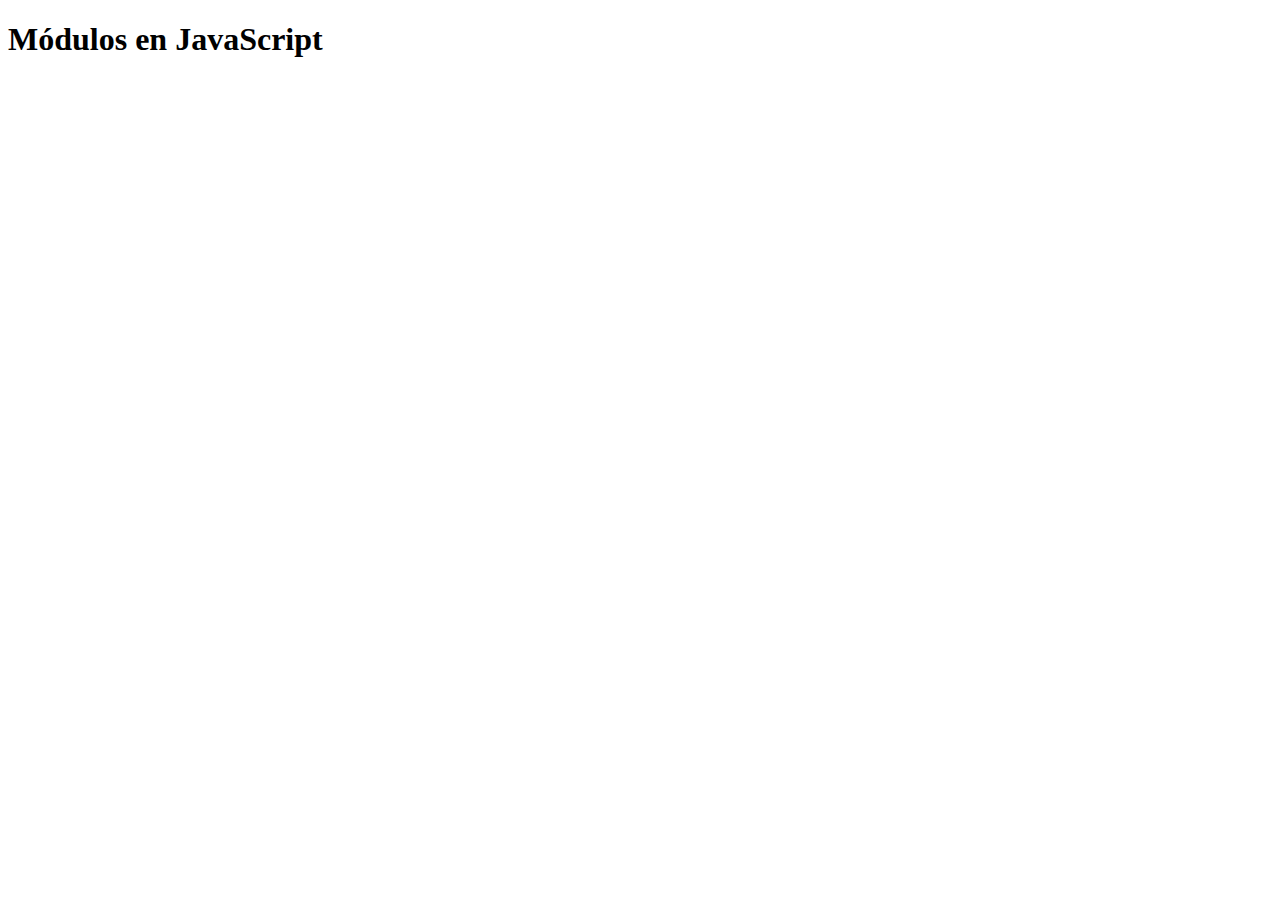
<file: jonmircha-javascript/01_modulos.html>
<!DOCTYPE html>
<html lang="es">

<head>
  <meta charset="UTF-8">
  <meta name="viewport" content="width=device-width, initial-scale=1.0">
  <title>Módulos en JavaScript</title>
</head>

<body>
  <h1>Módulos en JavaScript</h1>
  <script src="js/modulos.js" type="module"></script>
  <script src="js/no-modulos.js" nomodule></script>
</body>

</html>
</file>
<file: Librería de componentes/acordeón/assets/css/style.css>
/* --- VARIABLES CSS --- */

:root {
  /* Colors */
  --clr-primary: hsl(0, 0%, 90%);
  --clr-secondary: hsl(0, 0%, 20%);
  --clr-accent: hsl(0, 0%, 50%);
  --clr-bg: hsl(0, 0%, 84%);
  /* Font and typography */
  --font-family: system-ui, -apple-system, BlinkMacSystemFont, "Segoe UI",
    Roboto, Oxygen, Ubuntu, Cantarell, "Open Sans", "Helvetica Neue", sans-serif;
  /* z-index */
  --z-first: 10;
  --z-second: 20;
  --z-third: 30;
  --z-modal: 999;
}

/* --- RESET --- */

*,
*::after,
*::before {
  box-sizing: border-box;
}

html {
  scroll-behavior: smooth;
}

img {
  max-width: 100%;
}

/* --- BASE --- */

body {
  font-family: var(--font-family);
  display: flex;
  justify-content: center;
  align-items: center;
  min-height: 100vh;
  background-color: var(--clr-bg);
}

/* CONTAINER */

.container {
  width: 90%;
  max-width: 120em;
  padding: 2em;
  background-color: var(--clr-secondary);
  border-radius: 0.5em;
}

.container__title {
  color: var(--clr-primary);
}

/* BOXES */

.box {
  background-color: var(--clr-accent);
  border-radius: .5em;
  margin-bottom: 1em;
  padding: .5em;
}

.box__title {
  margin-bottom: 1em;
  background-color: var(--clr-primary);
  padding: .5em;
  border-radius: .5em;
}

.box__text {
  height: 0;
  overflow: hidden;
  transition: all .5s ease-in-out;
}

.box__text.active {
  height: 5em;
}



/* --- BREAKPOINTS --- */

@media screen and (max-width: 768) {
}

@media screen and (max-width: 1024) {
}
</file>
<file: Librería de componentes/dropdown-menu/assets/css/style.css>
/* VARIABLES CSS */

:root {
  /* Colors */
  --accent-color: #4e65ff;
  --main-color: #555;
  --bg-light: #fff;
  --bg-dark: #000;
  /* Font and typography */
  /* z-index */
  --level-one: 10;
  --level-two: 20;
  --level-three: 30;
}

/* BASE */

*,
*::after,
*::before {
  box-sizing: border-box;
}

img {
  max-width: 100%;
}

/* START */

body {
  font-family: system-ui, -apple-system, BlinkMacSystemFont, "Segoe UI", Roboto,
    Oxygen, Ubuntu, Cantarell, "Open Sans", "Helvetica Neue", sans-serif;
  min-height: 100vh;
  background-image: linear-gradient(to left bottom, #00c0ff, #4218b8);
}

.nav {
  position: fixed;
  top: 20px;
  right: 20px;
  width: 120px;
  height: 60px;
  background-color: #fff;
  box-shadow: 0 25px 35px rgba(0, 0, 0, 0.1);
  display: flex;
  justify-content: space-between;
  transition: height 0.5s, width 0.5s;
  transition-delay: 0s, 0.75s;
  overflow: hidden;
}

.nav--active {
  width: 300px;
  height: 400px;
  transition: width 0.5s, height 0.5s;
  transition-delay: 0s, 0.75s;
}

.nav--active .user {
  width: calc(100% - 60px);
  transition-delay: 0s;
}

.user {
  position: relative;
  width: 60px;
  height: 60px;
  display: flex;
  align-items: center;
  background-color: var(--bg-light);
  overflow: hidden;
  transition: 0.5s;
  transition-delay: 0.5s;
}

.user__boxImg {
  position: relative;
  min-width: 60px;
  width: 60px;
  height: 60px;
  overflow: hidden;
  background-color: var(--bg-dark);
  border-radius: 50%;
  border: 10px solid var(--bg-light);
}

.user__image {
  position: absolute;
  top: 0;
  left: 0;
  width: 100%;
  height: 100%;
  object-fit: cover;
}

.user__name {
  white-space: nowrap;
  color: var(--main-color);
  font-size: 1.1rem;
}

/* ICON */

.icon {
  width: 60px;
  height: 60px;
  cursor: pointer;
  display: flex;
  justify-content: center;
  align-items: center;
  transition: 0.5s ease-in-out;
}

.icon__draw {
  width: 32px;
  height: 2px;
  border-radius: 2px;
  background-color: var(--main-color);
  transition: all 0.5s ease-in-out;
}

.icon__draw::before,
.icon__draw::after {
  content: "";
  position: absolute;
  width: 32px;
  height: 2px;
  border-radius: 2px;
  background-color: var(--main-color);
  transition: all 0.5s ease-in-out;
}

.icon__draw::before {
  transform: translateY(-10px);
}

.icon__draw::after {
  transform: translateY(10px);
}

/* ANIMATION ICON */

.icon--active .icon__draw {
  background-color: var(--bg-light);
}

.icon--active .icon__draw::before {
  transform: rotate(45deg);
}

.icon--active .icon__draw::after {
  transform: rotate(-45deg);
}

/* MENU */

.menu {
  position: absolute;
  width: 100%;
  height: calc(100% - 60px);
  margin-top: 60px;
  padding: 18px;
  display: flex;
  flex-direction: column;
  justify-content: space-between;
}

.menu__item {
  padding-left: 0;
  list-style: none;
}

.menu__link {
  color: var(--main-color);
  text-decoration: none;
  margin-top: 10px;
  margin-bottom: 10px;
  display: flex;
  align-items: center;
  gap: 15px;
}

.menu__link:hover {
  color: var(--accent-color);
}
</file>
<file: Librería de componentes/modal-window/assets/css/style.css>
/* --- VARIABLES CSS --- */

:root {
  /* Colors */
  --hue: 240;
  --first-color: hsl(var(--hue), 16%, 18%);
  --first-color-alt: hsl(var(--hue), 16%, 12%);
  --title-color: hsl(var(--hue), 8%, 15%);
  --text-color: hsl(var(--hue), 8%, 35%);
  --body-color: hsl(var(--hue), 100%, 99%);
  --white-color: hsl(0, 0%, 100%);
  /* Font and typography */
  --font-family: system-ui, -apple-system, BlinkMacSystemFont, "Segoe UI",
    Roboto, Oxygen, Ubuntu, Cantarell, "Open Sans", "Helvetica Neue", sans-serif;
  /* z-index */
  --level-one: 10;
  --level-two: 20;
  --level-three: 30;
  --modal-level: 999;
}

/* --- RESET --- */

*,
*::after,
*::before {
  box-sizing: border-box;
}

img {
  max-width: 100%;
}

/* --- BASE --- */

body {
  position: relative;
  display: flex;
  justify-content: center;
  align-items: center;
  min-height: 100vh;
  font-family: var(--font-family);
  background-color: var(--body-color);
  color: var(--text-color);
}

.modal__button {
  cursor: pointer;
  border: none;
  outline: none;
}

.container {
  margin-left: 1rem;
  margin-right: 1rem;
}

.modal {
  height: 100vh;
  display: grid;
  place-items: center;
}

.modal__button {
  display: inline-block;
  background-color: var(--first-color);
  color: var(--white-color);
  padding: 1em 1.25em;
  border-radius: 0.5em;
  transition: 0.3s;
  margin: 0.5rem;
}

.modal__button:hover {
  background-color: var(--first-color-alt);
}

.modal__container {
  position: absolute;
  top: 50%;
  left: 50%;
  transform: translate(-50%, -50%);
  width: 90%;
  padding: 2rem;
  border-radius: 0.5em;
  overflow: hidden;
  background-color: hsla(0, 0%, 100%, 0.8);
  box-shadow: 0 0 0 100vmax rgba(0 0 0 / 0.5);
  z-index: var(--modal-level);
  visibility: hidden;
}

.modal__content {
  position: relative;
  background-color: var(--white-color);
  text-align: center;
}

.modal__close {
  position: absolute;
  right: -1rem;
  top: -2rem;
  background-color: var(--first-color);
  border-radius: 0.25rem;
  color: #fff;
  display: grid;
  place-items: center;
  cursor: pointer;
  font-size: 1.5rem;
}

.modal__title {
  font-size: 1.5rem;
  color: var(--title-color);
  font-weight: 500;
}

.modal__description {
  margin-bottom: 1.5rem;
}

.modal__button--width {
  width: 90%;
}

/* Show modal */
.modal__container--show {
  visibility: visible;
}
/* --- BREAKPOINTS --- */
</file>
<file: Open-Bootcamp/ejercicios/ejercicio-tema4/style.css>
#elemento-1 {
  color: red;
  font-size: 2rem;
}
</file>
<file: Open-Bootcamp/ejercicios/ejercicio-tema5/style.css>
body {
  margin: 0;
}

.container {
  display: flex;
  flex-wrap: wrap;
  gap: 1rem;
}

.image {
  width: 300px;
  object-fit: cover;
}
</file>
<file: Open-Bootcamp/ejercicios/ejercicio-tema6/style.css>
.btn {
  font-size: 3rem;
  padding: 1em 2em;
}

.btn::before {
  content: 'Pasa por encima';
}

.btn:hover {
  color: white;
  background-color: green;
}

.btn::before {
  content: 'Hecho!!!'
}
</file>
<file: Open-Bootcamp/html/intro-css/style.css>
h1 {
  color: red;
}
</file>
